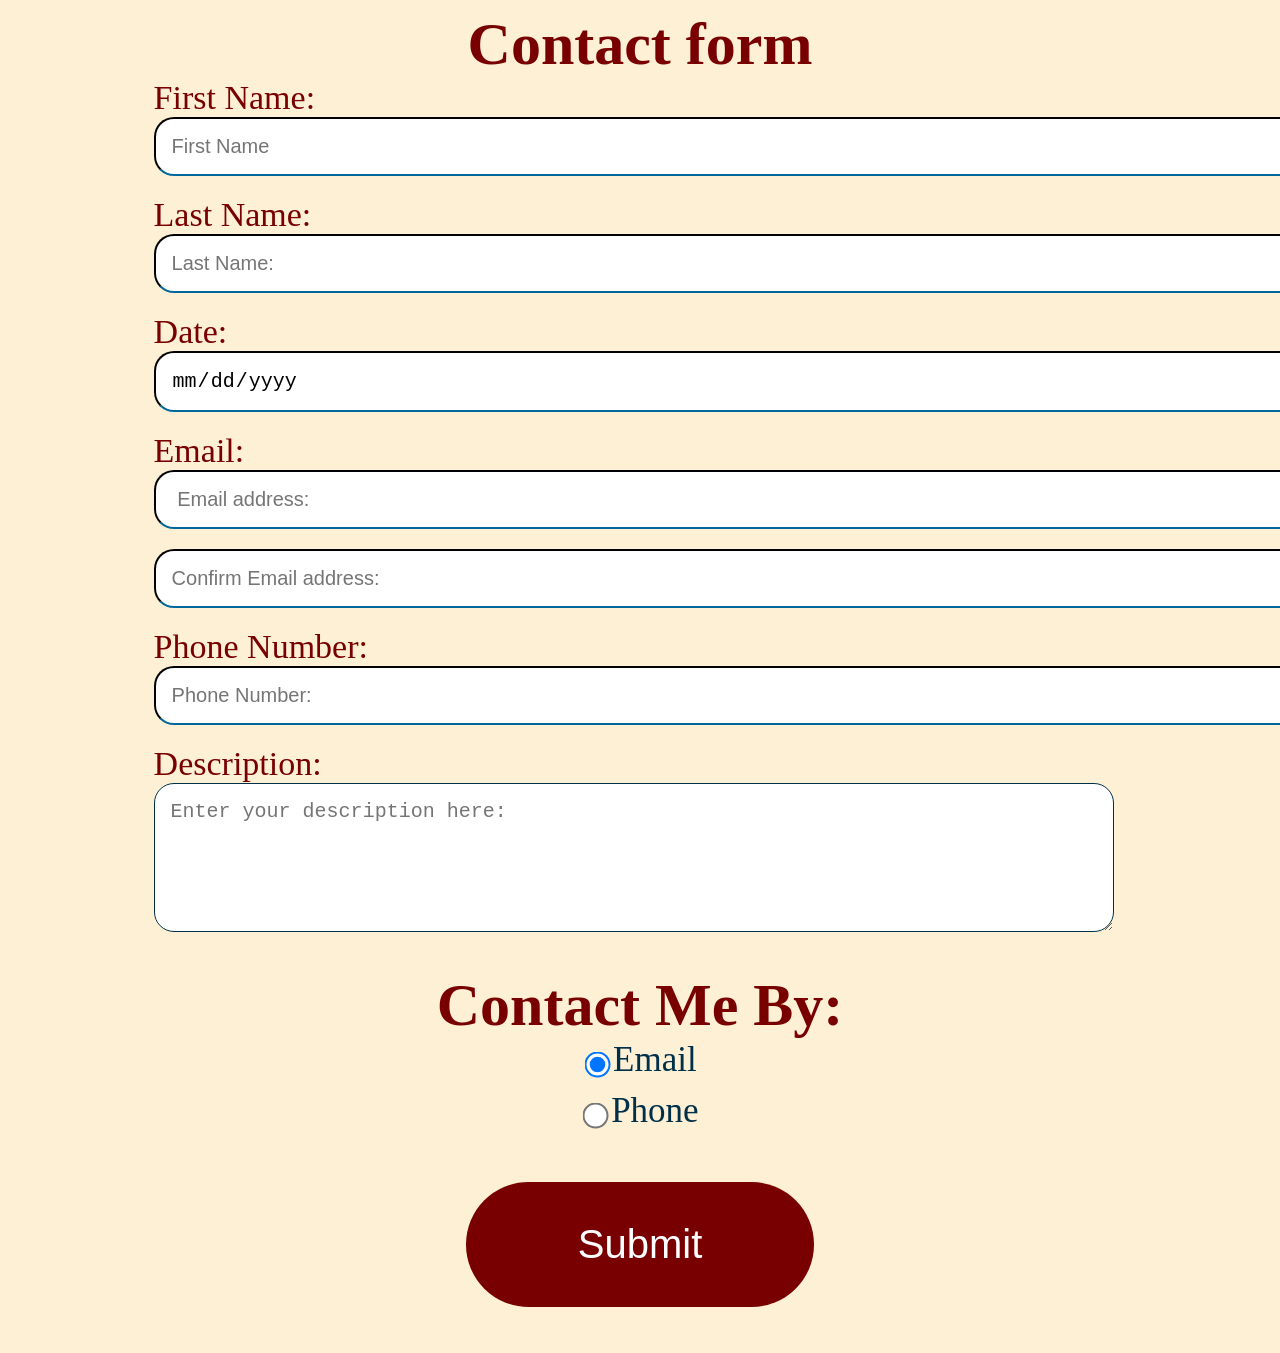
<file: portfolio cw 1/contact.html>
<!DOCTYPE html>
<html lang="en">
<head>
  <meta charset="UTF-8">
  <meta name="viewport" content="width=device-width, initial-scale=1.0">
  <meta http-equiv="X-UA-Compatible" content="IE=edge"> 

  <!-- name -->
  <title>Contact Me</title>

  <!-- Link with CSS  -->
  <link rel ="stylesheet" href = "./css/main.css">
  <link rel="stylesheet" href="./css/contact.css">
</head>
<body>
  <main class="contact-page" >
    <section class="contact">
      <h1>Contact form</h1>

      <!-- Created a bone for contact form -->

      <form id="contact-form" class="contact-form" novalidate>

  
        <label for="firstname">First Name:</label>
        <input type="text" id="firstname" name="firstname" placeholder="First Name"  required>

        <label for="lastname">Last Name:</label>
        <input type="text" id="lastname" name="lastname" placeholder="Last Name:"  required>

        <label for="date">Date:</label>
        <input type="date" id="date" placeholder="Date" required>

        <label for="email">Email:</label>
        <input type="email" id="email" name="email" placeholder=" Email address:"  required>
        <input type="email" id ="confirm-email" name="confirmemail" placeholder="Confirm Email address:"  required>

        <label for="phone">Phone Number:</label>
        <input type="tel" id ="phone" name="phone" placeholder="Phone Number:" required>

        <label for="description"> Description:</label>
        <textarea name="description" id ="description"rows="5" cols="60" placeholder="Enter your description here:"  required></textarea>

        <!-- Chose contact-method -->

        <div class="contact-methods">
          <h2> Contact Me By:</h2>
          <label>
          <input type="radio" name="contactby" value="email" checked> Email
          </label><br>

          <label>
          <input type="radio" name="contactby" value="phone"> Phone
          </label><br>
        </div>

        <!-- submit button -->
        <button type="submit" id="submit">Submit</button>


      </form>
    </section>
  </main>

  <!-- the popup at the end = show off all the information -->
  <div id="simple-popup"></div>


  <script src="./js/main.js"></script>
</body>
</html>

<!-- Thank you -->
</file>
<file: portfolio cw 1/css/main.css>
*,
*::before,
*::after{
    margin: 0;
    padding: 0;
    box-sizing: border-box;
}


html{
    scroll-behavior: smooth;
}

body{
    font-family: 'Roboto';
   
}

img{
    max-width: 100%;
    width: 100%;
    display: block;
}

.container{
    max-width: 1500px;
    width: 100%;
    margin: 0 auto;
    padding: 0 10px;
}

button{
    text-align:center;
    color:#fdf0d5;
    background-color: var(--primary-color);
    padding: .8rem 2.5rem;
    border: none;
    border-radius: 100px;
    cursor: pointer;
    transition: var(--smooth);

}
/* changing the color of button when i click on */

button:hover{
    background-color: var(--secondary-color);
    color: var(--light-color);
    transition: var(--smooth);
}

:root{
    --primary-color: #780000;
    --secondary-color: #c1121f;
    --light-color: #fdf0d5;
    --dark-color: #003049;
   
    --smooth: all 0.3s ease-in-out;
}
/* Overlay */
#overlay{
    position: fixed;
    top: 0;
    left: 0;
    width: 100vw;
    height: 100vh;
    background-color: rgba(0,0,0,0.4);
    z-index: 4;
    display: none;
    transition: var(--smooth);
}

#overlay.show{
    display: initial;
}


/* *** Header  *** */
header{
    position: absolute;
    width: 100%;
    z-index: 10;
    top: 20px;
    

}

.navbar{ 
    display: flex;
    justify-content: space-between;
    align-items: center;
    padding: 20px 0;
    
}

/* Logo */
.navbar__logo img{
    width: 300px;
    height: 100px;
    object-fit: cover;
}

/* menu */
.navbar__Links{
    position: fixed;
    display: flex;
    
    
    flex: 1;
    top: 0%;
    left: 0%;
    width: 60%;
    height: 100%;
    background-color: var(--light-color);
    z-index: 5;
    transition: var(--smooth); 
    transform:translateX(-100%);
    opacity:0;
}

.navbar__Links.navbar__open{
    transform:translateX(0%);
    opacity:1;
    transition: var(--smooth); 
}



.navbar__Link{
    list-style: none;
    opacity: 1;
    margin-bottom: 60px;
}

.navbar__Link a{
    text-decoration: none;
    color: var(--primary-color);
    font-size: 20px;
    font-weight: 500;
    transition: var(--smooth);

   
}

.navbar__Link a:hover{
    color: var(--secondary-color);
    transition: var(--smooth);
    color: var(--secondary-color);
    
}

/*  this part why i changed the light but the hover isn't changed when i click */
.navbar__Link .navbar__btn{

    font-size:1.2rem;
    margin-left: 40px;
    background-color: var(--primary-color);
    color: var(--light-color);
    padding: .5rem 2rem;
}


.navbar__btn{
    font-size:1.2rem;
    margin-left: 50px;
    background-color: var(--primary-color);
    color: var(--light-color);
    border: none;
    border-radius: 100px;
    cursor: pointer;
}

.navbar__btn:hover{
    background-color: var(--secondary-color);
    color: var(--light-color);
    transition: var(--smooth);
}



/* menu button*/
.navbar__icons{
    display: flex;
    justify-content: center;
    align-items: center;
    width: 80px;
    height:80px;
    cursor: pointer;
    transition: var(--smooth);
    z-index: 6;
}

.navbar__icon{
    width: 45px;
    height: 6px;
    background-color: var(--primary-color);
    border-radius: 5px;
    transition: var(--smooth);
    position: relative;
}

.navbar__icon::before,
.navbar__icon::after{
    content: '';
    position: absolute;
    width: 45px;
    height: 6px;
    background-color: var(--primary-color);
    border-radius: 5px;
    transition: var(--smooth);
}

.navbar__icon::before{
    transform: translateY(-12px);

}

.navbar__icon::after{
    transform: translateY(12px);
}

@media (min-width: 992px){
    .navbar__Links{
        position: initial;
        display: flex;
        background-color: transparent;
        transform: translateX(0%);
        opacity: 1;
        align-items: center;
        justify-content:flex-end;
    }

    .navbar__Link{
        margin-left: 40px;
        color: var(--light-color);
    }

    .navbar__icons{
        display: none;
    }
    .navbar__btn{
        color: var(--dark-color);
    }
}


/* *** Banner *** */
.banner{
    position: relative;
    height: 100vh;
    display: flex;
    align-items:center;
    z-index: -1;
    justify-content: center;
   

}
.banner__heading{
    max-width: 700px;
    text-align: center;
    color: var(--primary-color)
}
.banner__heading h1{
    font-family: 'Roboto', sans-serif;
    font-size: 3rem;
    margin-bottom: 0.8em;
    padding-top: 4em;
}

.banner__heading p{
    font-weight: 400;
    margin-bottom: 1.5em;
    line-height: 2em;
    font-size: 25px;
}



.banner__btn{
    font-size: 2rem;
    border: 2px solid var(--primary-color);
    border-radius: 100px;
}
.banner__socials{
    margin-top: 3rem;
    display: flex;
    justify-content:space-evenly ;
    font-size: 4rem;
    flex-wrap: wrap;

}

.banner__socials a{
    transition: var(--smooth);
}

.banner__socials a:hover{
    color: var(--secondary-color);
    transition: var(--smooth);
}

@media (min-width: 762px){
    .banner__heading{
        text-align: initial;
        margin: 0%;
        padding-top: 0%;
    }
    .banner__socials{
        justify-content: flex-start;

    }
    .banner__socials a{
        margin-right:45px ;
    }
    .banner_img{
        width: 60%;
        

    }
}

/* *** Project *** */
#Portfolio{
    position: relative;
    margin-top: 15em;
    margin-top: 15em;
}

#Portfolio h2{
   text-align: center;
   color: var(--primary-color);
   margin-bottom: 3em;
   font-size: 100px;  
   
}


/* decoration */
.Portfolio__dec{
    position: absolute;
    height:auto;
    z-index: -1;
    width: 510px;
    opacity: 1;    
}

.Portfolio__dec:nth-child(2){
    top: auto;
    left: auto;
    bottom: 15%;
    right: 0;
    transform: translateX(40%);
    z-index: -1;
}


/* *** design of portfolio ***/
.project {
    margin: 3em 0;
    padding: 2em;
    border: 2px solid var(--primary-color);
    border-radius: 10px;

}

.project img{
    padding-bottom: 2em;
}

.project--heading{
    text-align: center;
    color: var(--primary-color);
}

.project--heading p{
    font-weight: 200;
    line-height: 2em;
    max-width:300px;
    margin: 0% auto;
    color: var(--dark-color);
}

@media(min-width:62em){
    .project{
        display: flex;
        justify-content: space-between;
        align-items: center;
        margin: 0;
    }
    .project img {
        width: 40%;
        text-align: initial;
    }
    .project--heading{
        max-width: 300px;
        margin: 0%;
    }

    .project:nth-child(odd) img {
        order:2;
        width:40%;
        padding-bottom: 0;
    
    }

    .project--heading:nth-child(odd){
        order:1;
        width:45%;
        text-align: initial;
    }

}

/* About */
#About{
    color: var(--primary-color);
    line-height: 2em;
    margin-top: 3rem;
    
}

#About h3{
   font-weight: 600;
   color: var(--primary-color);
}
#About.container p,
#About.container,
#About.container li{
   
    font-weight: 400;
    color: var(--dark-color);
    padding-left: 20px;
}


/* === Programming Languages Section === */
.programming-languages {
  display: flex;
  justify-content: space-around; 
  align-items: center; 
  flex-wrap: wrap; 
  margin: 2em 0;
  padding: 1em;
  background-color: var(--light-color); 
  border: 2px solid var(--primary-color); 
  border-radius: 10px;
}

.language {
  text-align: center; 
  margin: 1em;
  width: 150px; 
}

.language img {
  width: 80px; 
  height: 80px; 
  object-fit: contain;
  margin-bottom: 0.5em;
}

.language p {
  font-weight: bold;
  color: var(--primary-color);
  margin: 0;

}


/* === Footer === */
#footer {
  overflow: hidden;
  position: relative;
  height: 100vh;
  display: flex;
  align-items: center;
}
#footer button {
    text-align:center;
    color:#fdf0d5;
    background-color: var(--primary-color);
    padding: .8rem 2.5rem;
    border: none;
    border-radius: 100px;
    cursor: pointer;
    transition: var(--smooth);
    font-size: 25px;

}

#footer button:hover{
    background-color: var(--secondary-color);
    color: var(--light-color);
    transition: var(--smooth);
}

#footer p{
    font-size: 25px;
    margin-left: 10px;
    max-width: 600px;
}

/*  i changed the footer img to be smaller than the banner */
.footer__img{
  position: absolute;
  top: 0;
  right: 0;
  transform: translateX(25%);
  z-index: -1;
  
}

.footer__img {
  width: 60%;
  max-width: 400px;
  height: auto;
}

.footer__heading h2  {
  max-width: 600px;
  margin: 0 auto;
  text-align: center;
  margin-top: 1%;
  padding-top: 1em;
  font-family: 'Roboto', sans-serif;
  font-size: 4rem;
  margin-bottom: 1em;
  
}

/* contact me  */

.footer__contact {
  margin-top: 2em;
  display: flex;
  justify-content: space-evenly;

}

.footer__contact a {
  text-decoration: none;
  color: var(--gray);
  
}

.footer__dec {
  position: absolute;
  bottom: 0;
  left: 0;
  transform: translateX(-45%);
  z-index: -1;
}

.footer__btn p {
    margin-bottom: 1em;
    line-height: 2em;
    font-size: 55px;
      
}

@media (min-width: 62em) {
  .footer__img {
    top: -15%;
    right: 0;
    transform: translateX(32%);
    width: 60%;
 }
    
  .footer__heading {
    text-align: initial;
    margin: 0;
    color: var(--primary-color);
  }
  .footer__contact {
    display: flex;
    justify-content: space-between;
  }
}


/* Thank You */
</file>
<file: portfolio cw 1/css/contact.css>
body{
    background-color: var(--light-color);
    font-family: 'Roboto';
    padding: 0;
    margin: 0;
}

/*  Design For Words = make sure it is matching with other part */

h1,
h2{
    color: var(--primary-color);
    padding-top: 10px;
    text-align: center;
    font-size: 60px;
    ;
}

input{
  background-color: white;
  width: 100%;
  margin-left: 12%;
  font-size:20px ;
  padding: 16px 16px;
  border-radius: 20px;
  border-color: var(--dark-color);
  margin-bottom: 20px;
}

textarea{
  background-color: white;
  width: 75%;
  margin-left: 12%;
  font-size:20px ;
  padding: 16px 16px;
  border-radius: 20px;
  border-color: var(--dark-color);
  margin-bottom: 25px;
}

input:focus-within{
  outline: none;
  border-width:3px ;
  border-color: var(--secondary-color);
}

textarea:focus-within{
  outline: none;
  border-width:3px ;
  border-color: var(--secondary-color);
}

/*** submit button *** */

#submit{
    font-size: 40px;
}

button{
    text-align:center;
    color:white;
    background-color: var(--primary-color);
    padding: 2.5rem 7rem;
    border: none;
    border-radius: 100px;
    cursor: pointer;
    transition: var(--smooth);
    display: block;
    margin: 40px auto;
    
    
}

button:hover{
    background-color: var(--secondary-color);
    color: var(--light-color);
    transition: var(--smooth);
    opacity: 88%;
    cursor: pointer;
}

label{
    font-size: 34px;
    margin-left: 12%;
    color: var(--primary-color);
}

/* contact methods */
.contact-methods{
    text-align: center;
}

.contact-methods label{
  margin: 0 20px;
  font-size: 35px;
  color: var(--dark-color);
}

.contact-methods input{
  width: auto;
  margin-left: 8px;
  transform: scale(2);

}


:root{
    --primary-color: #780000;
    --secondary-color: #c1121f;
    --light-color: #fdf0d5;
    --dark-color: #003049;
   
    --smooth: all 0.3s ease-in-out;
}

#submit{
    font-size: 40px;
}

/* *** Popup form style *** */

#simple-popup {
    display: none;
    position: fixed;
    top: 50%;
    left: 50%;
    transform: translate(-50%, -50%);


    background-color:wheat;
    padding: 55px;
    border-radius: 20px;
    

    flex-direction: column;
    gap: 15px;
    

    z-index: 9999;
    width: 80%;
    max-width: 400px;
}

#simple-popup h2 {
  color: var(--primary-color);
  text-align: center;
  font-size: 28px;
}

#simple-popup p {
  font-size: 18px;
  color: var(--dark-color);
  line-height: 1.6;
}


/* edit hover for thr close button to make sure it is matching with whole portfolio */
.popup-close-btn {
    background: var(--secondary-color);
    color: var(--light-color);
    border: none;
    padding: 8px 16px;
    border-radius: 5px;
    cursor: pointer;
}

/* Thank you */
</file>
<file: portfolio cw 1/portfolio cw/portfolio cw/css/main.css>
*,
*::before,
*::after{
    margin: 0;
    padding: 0;
    box-sizing: border-box;
}


html{
    scroll-behavior: smooth;
}

body{
    font-family: 'Roboto';
   
}

img{
    max-width: 100%;
    width: 100%;
    display: block;
}

.container{
    max-width: 1500px;
    width: 100%;
    margin: 0 auto;
    padding: 0 10px;
}

button{
    text-align:center;
    color:#fdf0d5;
    background-color: var(--primary-color);
    padding: .8rem 2.5rem;
    border: none;
    border-radius: 100px;
    cursor: pointer;
    transition: var(--smooth);

}

button:hover{
    background-color: var(--secondary-color);
    color: var(--light-color);
    transition: var(--smooth);
}

:root{
    --primary-color: #780000;
    --secondary-color: #c1121f;
    --light-color: #fdf0d5;
    --dark-color: #003049;
   
    --smooth: all 0.3s ease-in-out;
}
/* Overlay */
#overlay{
    position: fixed;
    top: 0;
    left: 0;
    width: 100vw;
    height: 100vh;
    background-color: rgba(0,0,0,0.4);
    z-index: 4;
    display: none;
    transition: var(--smooth);
}

#overlay.show{
    display: initial;
}


/* *** Header  *** */
header{
    position: absolute;
    width: 100%;
    z-index: 10;
    top: 20px;
    

}

.navbar{ 
    display: flex;
    justify-content: space-between;
    align-items: center;
    padding: 20px 0;
    
}

/* Logo */
.navbar__logo img{
    width: 300px;
    height: 100px;
    object-fit: cover;
}

/* menu */
.navbar__Links{
    position: fixed;
    display: flex;
    
    
    flex: 1;
    top: 0%;
    left: 0%;
    width: 60%;
    height: 100%;
    background-color: var(--light-color);
    z-index: 5;
    transition: var(--smooth); 
    transform:translateX(-100%);
    opacity:0;
}

.navbar__Links.navbar__open{
    transform:translateX(0%);
    opacity:1;
    transition: var(--smooth); 
}



.navbar__Link{
    list-style: none;
    opacity: 1;
    margin-bottom: 60px;
}

.navbar__Link a{
    text-decoration: none;
    color: var(--primary-color);
    font-size: 20px;
    font-weight: 500;
    transition: var(--smooth);

   
}

.navbar__Link a:hover{
    color: var(--secondary-color);
    transition: var(--smooth);
    color: var(--light-color);
    
}

/*  this part why i changed the light but the hover isn't changed when i click */
.navbar__Link .navbar__btn{

    font-size:1.2rem;
    margin-left: 40px;
    background-color: var(--primary-color);
    color: var(--light-color);
    padding: .5rem 2rem;
}


.navbar__btn{
    font-size:1.2rem;
    margin-left: 50px;
    background-color: var(--primary-color);
    color: var(--light-color);
    border: none;
    border-radius: 100px;
    cursor: pointer;
}

.navbar__btn:hover{
    background-color: var(--secondary-color);
    color: var(--light-color);
    transition: var(--smooth);
}



/* menu button*/
.navbar__icons{
    display: flex;
    justify-content: center;
    align-items: center;
    width: 80px;
    height:80px;
    cursor: pointer;
    transition: var(--smooth);
    z-index: 6;
}

.navbar__icon{
    width: 45px;
    height: 6px;
    background-color: var(--primary-color);
    border-radius: 5px;
    transition: var(--smooth);
    position: relative;
}

.navbar__icon::before,
.navbar__icon::after{
    content: '';
    position: absolute;
    width: 45px;
    height: 6px;
    background-color: var(--primary-color);
    border-radius: 5px;
    transition: var(--smooth);
}

.navbar__icon::before{
    transform: translateY(-12px);

}

.navbar__icon::after{
    transform: translateY(12px);
}

@media (min-width: 992px){
    .navbar__Links{
        position: initial;
        display: flex;
        background-color: transparent;
        transform: translateX(0%);
        opacity: 1;
        align-items: center;
        justify-content:flex-end;
    }

    .navbar__Link{
        margin-left: 40px;
        color: var(--light-color);
    }

    .navbar__icons{
        display: none;
    }
    .navbar__btn{
        color: var(--dark-color);
    }
}


/* *** Banner *** */
.banner{
    position: relative;
    height: 100vh;
    display: flex;
    align-items:center;
    z-index: -1;
    justify-content: center;
   

}
.banner__heading{
    max-width: 700px;
    text-align: center;
    color: var(--primary-color)
}
.banner__heading h1{
    font-family: 'Roboto', sans-serif;
    font-size: 3rem;
    margin-bottom: 0.8em;
    padding-top: 4em;
}

.banner__heading p{
    font-weight: 500;
    margin-bottom: 1.5em;
    line-height: 2em;
    font-size: 25px;
}



.banner__btn{
    font-size: 2rem;
    border: 2px solid var(--primary-color);
    border-radius: 100px;
}
.banner__socials{
    margin-top: 3rem;
    display: flex;
    justify-content:space-evenly ;
    font-size: 4rem;
    flex-wrap: wrap;

}

.banner__socials a{
    transition: var(--smooth);
}

.banner__socials a:hover{
    color: var(--secondary-color);
    transition: var(--smooth);
}

@media (min-width: 762px){
    .banner__heading{
        text-align: initial;
        margin: 0%;
        padding-top: 0%;
    }
    .banner__socials{
        justify-content: flex-start;

    }
    .banner__socials a{
        margin-right:45px ;
    }
    .banner_img{
        width: 60%;
        

    }
}

/* *** Project *** */
#Portfolio{
    position: relative;
    margin-top: 15em;
    margin-top: 15em;
}

#Portfolio h2{
   text-align: center;
   color: var(--primary-color);
   margin-bottom: 3em;
   font-size: 100px;
   
   
}
/* decoration */
.Portfolio__dec{
    position: absolute;
    height:auto;
    z-index: -1;
    width: 510px;
    opacity: 1;
    
}

.Portfolio__dec:nth-child(2){
    top: auto;
    left: auto;
    bottom: 15%;
    right: 0;
    transform: translateX(40%);
    z-index: -1;
}
.project {
    margin: 3em 0;
    padding: 2em;
    border: 2px solid var(--primary-color);
    border-radius: 10px;

}

.project img{
    padding-bottom: 2em;
}

.project--heading{
    text-align: center;
    color: var(--primary-color);
}

.project--heading p{
    font-weight: 200;
    line-height: 2em;
    max-width:300px;
    margin: 0% auto;
    color: var(--dark-color);
}

@media(min-width:62em){
    .project{
        display: flex;
        justify-content: space-between;
        align-items: center;
        margin: 0;
    }
    .project img {
        width: 40%;
        text-align: initial;
    }
    .project--heading{
        max-width: 300px;
        margin: 0%;
    }

    .project:nth-child(odd) img {
        order:2;
        width:40%;
        padding-bottom: 0;
    
    }

    .project--heading:nth-child(odd){
        order:1;
        width:45%;
        text-align: initial;
    }

}

#About{
    color: var(--primary-color);
    line-height: 2em;
    margin-top: 3rem;
}

#About h3{
   font-weight: 600;
   color: var(--primary-color);
}
#About p,
#About ul,
#About li{
    font-weight: 400;
    color: var(--dark-color);
    padding-left: 20px;
}
/* === Programming Languages Section === */
.programming-languages {
  display: flex;
  justify-content: space-around; 
  align-items: center; 
  flex-wrap: wrap; 
  margin: 2em 0;
  padding: 1em;
  background-color: var(--light-color); 
  border: 2px solid var(--primary-color); 
  border-radius: 10px;
}

.language {
  text-align: center; 
  margin: 1em;
  width: 150px; 
}

.language img {
  width: 80px; 
  height: 80px; 
  object-fit: contain;
  margin-bottom: 0.5em;
}

.language p {
  font-weight: bold;
  color: var(--primary-color);
  margin: 0;
}


/* === Footer === */
#footer {
  overflow: hidden;
  position: relative;
  height: 100vh;
  display: flex;
  align-items: center;
}
#footer button {
    text-align:center;
    color:#fdf0d5;
    background-color: var(--primary-color);
    padding: .8rem 2.5rem;
    border: none;
    border-radius: 100px;
    cursor: pointer;
    transition: var(--smooth);
    font-size: 25px;

}

#footer button:hover{
    background-color: var(--secondary-color);
    color: var(--light-color);
    transition: var(--smooth);
}

#footer p{
    font-size: 25px;
    margin-left: 10px;
}

/*  i changed the footer img to be smaller than the banner */
.footer__img{
  position: absolute;
  top: 0;
  right: 0;
  transform: translateX(25%);
  z-index: -1;
  
}

.footer__img {
  width: 60%;
  max-width: 400px;
  height: auto;
}

.footer__heading h2  {
  max-width: 600px;
  margin: 0 auto;
  text-align: center;
  margin-top: 1%;
  padding-top: 1em;
  font-family: 'Roboto', sans-serif;
  font-size: 4rem;
  margin-bottom: 1em;
  
}

/* contact me  */

.footer__contact {
  margin-top: 2em;
  display: flex;
  justify-content: space-evenly;

}

.footer__contact a {
  text-decoration: none;
  color: var(--gray);
  
}

.footer__dec {
  position: absolute;
  bottom: 0;
  left: 0;
  transform: translateX(-45%);
  z-index: -1;
}

.banner__btn p {
    font-weight: 500;
    margin-bottom: 1.5em;
    line-height: 2em;
    font-size: 25px;
    
}

@media (min-width: 62em) {
  .footer__img {
    top: -15%;
    right: 0;
    transform: translateX(32%);
    width: 60%;
 }
    
  .footer__heading {
    text-align: initial;
    margin: 0;
    color: var(--primary-color);
  }
  .footer__contact {
    display: flex;
    justify-content: space-between;
  }
}
</file>
<file: portfolio cw 1/portfolio cw/portfolio cw/css/contact.css>
*{
  background-color:var(--light-color) ;

}

body{
    font-family: 'Roboto';
    padding: 0;
    margin: 0;
}

h1,
h2{
    color: var(--primary-color);
    padding-top: 10px;
    text-align: center;
    font-size: 60px;
    ;
}

input{
  background-color: white;
  width: 100%;
  margin-left: 12%;
  font-size:20px ;
  padding: 16px 16px;
  border-radius: 20px;
  border-color: var(--dark-color);
  margin-bottom: 20px;
}

textarea{
  background-color: white;
  width: 75%;
  margin-left: 12%;
  font-size:20px ;
  padding: 16px 16px;
  border-radius: 20px;
  border-color: var(--dark-color);
  margin-bottom: 25px;
}

input:focus-within{
  outline: none;
  border-width:3px ;
  border-color: var(--secondary-color);
}

textarea:focus-within{
  outline: none;
  border-width:3px ;
  border-color: var(--secondary-color);
}

/*** submit button *** */

#submit{
    font-size: 40px;
}

button{
    text-align:center;
    color:white;
    background-color: var(--primary-color);
    padding: 2.5rem 7rem;
    border: none;
    border-radius: 100px;
    cursor: pointer;
    transition: var(--smooth);
    display: block;
    margin: 40px auto;
    
    
}

button:hover{
    background-color: var(--secondary-color);
    color: var(--light-color);
    transition: var(--smooth);
    opacity: 88%;
    cursor: pointer;
}

label{
    font-size: 34px;
    margin-left: 12%;
    color: var(--primary-color);
}

/* contact methods */
.contact-methods{
    text-align: center;
}

.contact-methods label{
  margin: 0 20px;
  font-size: 35px;
  color: var(--dark-color);
}

.contact-methods input{
  width: auto;
  margin-left: 8px;
  transform: scale(2);

}


:root{
    --primary-color: #780000;
    --secondary-color: #c1121f;
    --light-color: #fdf0d5;
    --dark-color: #003049;
   
    --smooth: all 0.3s ease-in-out;
}

#submit{
    font-size: 40px;
}
</file>
